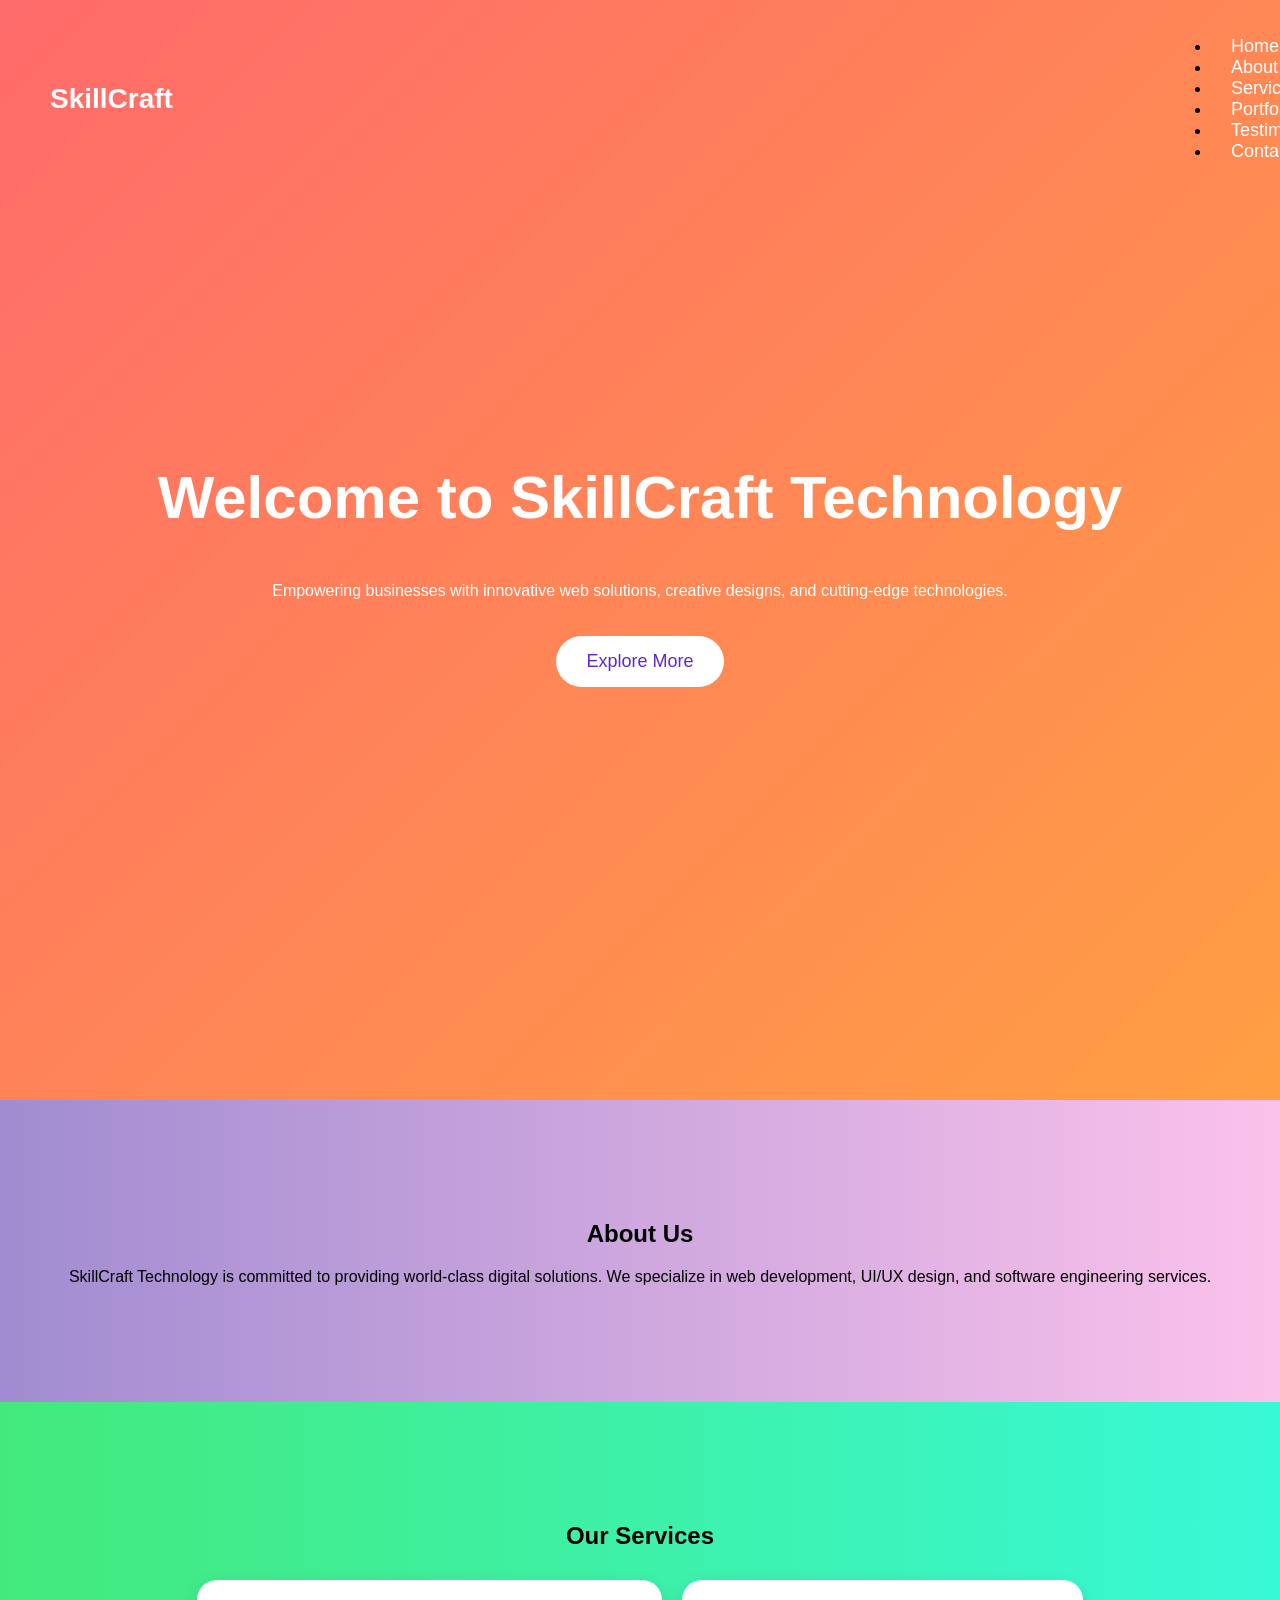
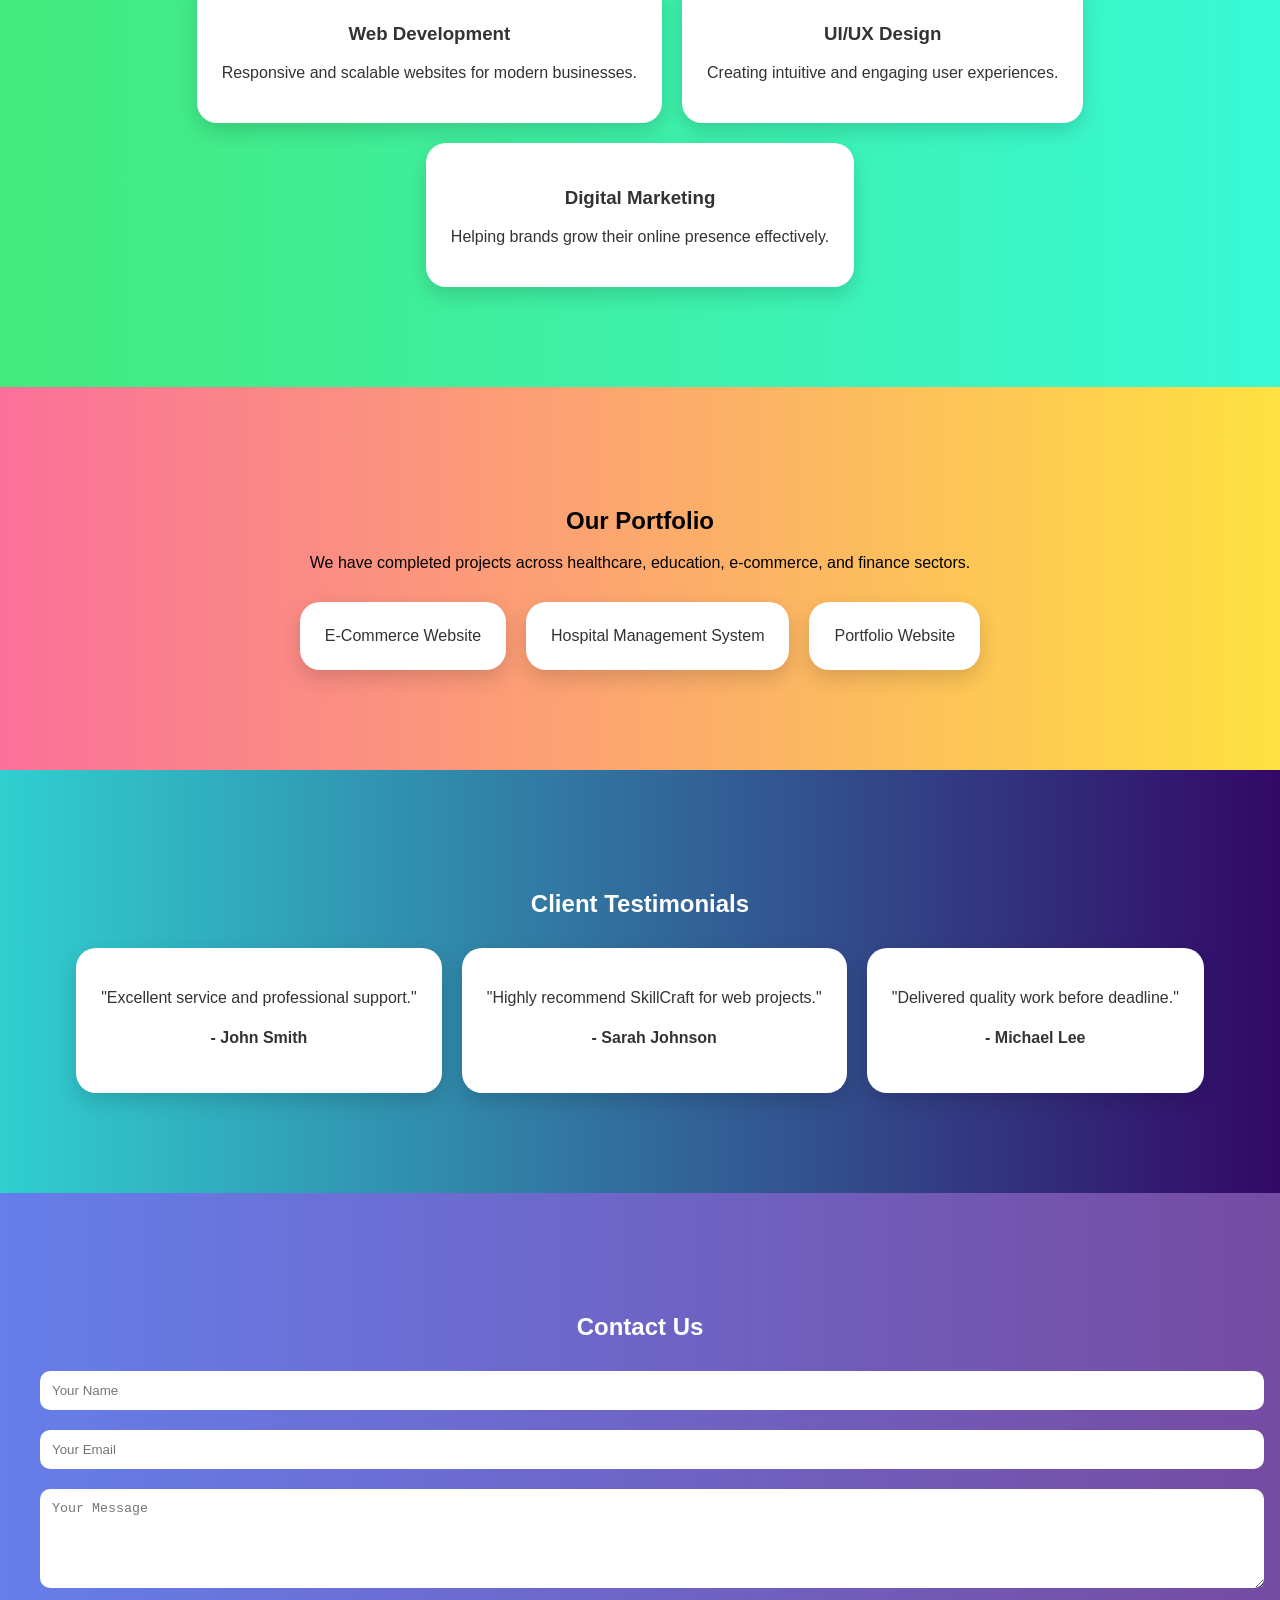
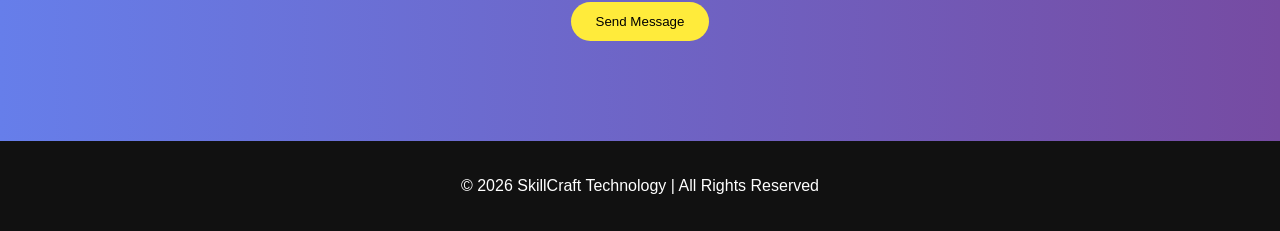
<file: skill_craft_task_01/index.html>
<!DOCTYPE html>
<html lang="en">
<head>
    <meta charset="UTF-8">
    <meta name="viewport" content="width=device-width, initial-scale=1.0">
    <title>Responsive Landing Page</title>
    <link rel="stylesheet" href="style.css">
</head>
<body>

    <nav id="navbar">
        <div class="logo">SkillCraft</div>

        <ul class="nav-links">
            <li><a href="#home">Home</a></li>
            <li><a href="#about">About</a></li>
            <li><a href="#services">Services</a></li>
            <li><a href="#portfolio">Portfolio</a></li>
            <li><a href="#testimonials">Testimonials</a></li>
            <li><a href="#contact">Contact</a></li>
        </ul>
    </nav>

    <section id="home" class="hero">
        <div class="content">
            <h1>Welcome to SkillCraft Technology</h1>
            <p>
                Empowering businesses with innovative web solutions,
                creative designs, and cutting-edge technologies.
            </p>
            <button>Explore More</button>
        </div>
    </section>

    <section id="about">
        <h2>About Us</h2>
        <p>
            SkillCraft Technology is committed to providing world-class
            digital solutions. We specialize in web development, UI/UX
            design, and software engineering services.
        </p>
    </section>

    <section id="services">
        <h2>Our Services</h2>

        <div class="cards">
            <div class="card">
                <h3>Web Development</h3>
                <p>Responsive and scalable websites for modern businesses.</p>
            </div>

            <div class="card">
                <h3>UI/UX Design</h3>
                <p>Creating intuitive and engaging user experiences.</p>
            </div>

            <div class="card">
                <h3>Digital Marketing</h3>
                <p>Helping brands grow their online presence effectively.</p>
            </div>
        </div>
    </section>

    <section id="portfolio">
        <h2>Our Portfolio</h2>
        <p>
            We have completed projects across healthcare, education,
            e-commerce, and finance sectors.
        </p>

        <div class="cards">
            <div class="card">E-Commerce Website</div>
            <div class="card">Hospital Management System</div>
            <div class="card">Portfolio Website</div>
        </div>
    </section>

    <section id="testimonials">
        <h2>Client Testimonials</h2>

        <div class="cards">
            <div class="card">
                <p>"Excellent service and professional support."</p>
                <h4>- John Smith</h4>
            </div>

            <div class="card">
                <p>"Highly recommend SkillCraft for web projects."</p>
                <h4>- Sarah Johnson</h4>
            </div>

            <div class="card">
                <p>"Delivered quality work before deadline."</p>
                <h4>- Michael Lee</h4>
            </div>
        </div>
    </section>

    <section id="contact">
        <h2>Contact Us</h2>

        <form>
            <input type="text" placeholder="Your Name" required>
            <input type="email" placeholder="Your Email" required>
            <textarea rows="5" placeholder="Your Message"></textarea>
            <button type="submit">Send Message</button>
        </form>
    </section>

    <footer>
        <p>© 2026 SkillCraft Technology | All Rights Reserved</p>
    </footer>

    <script src="script.js"></script>
</body>
</html>
</file>
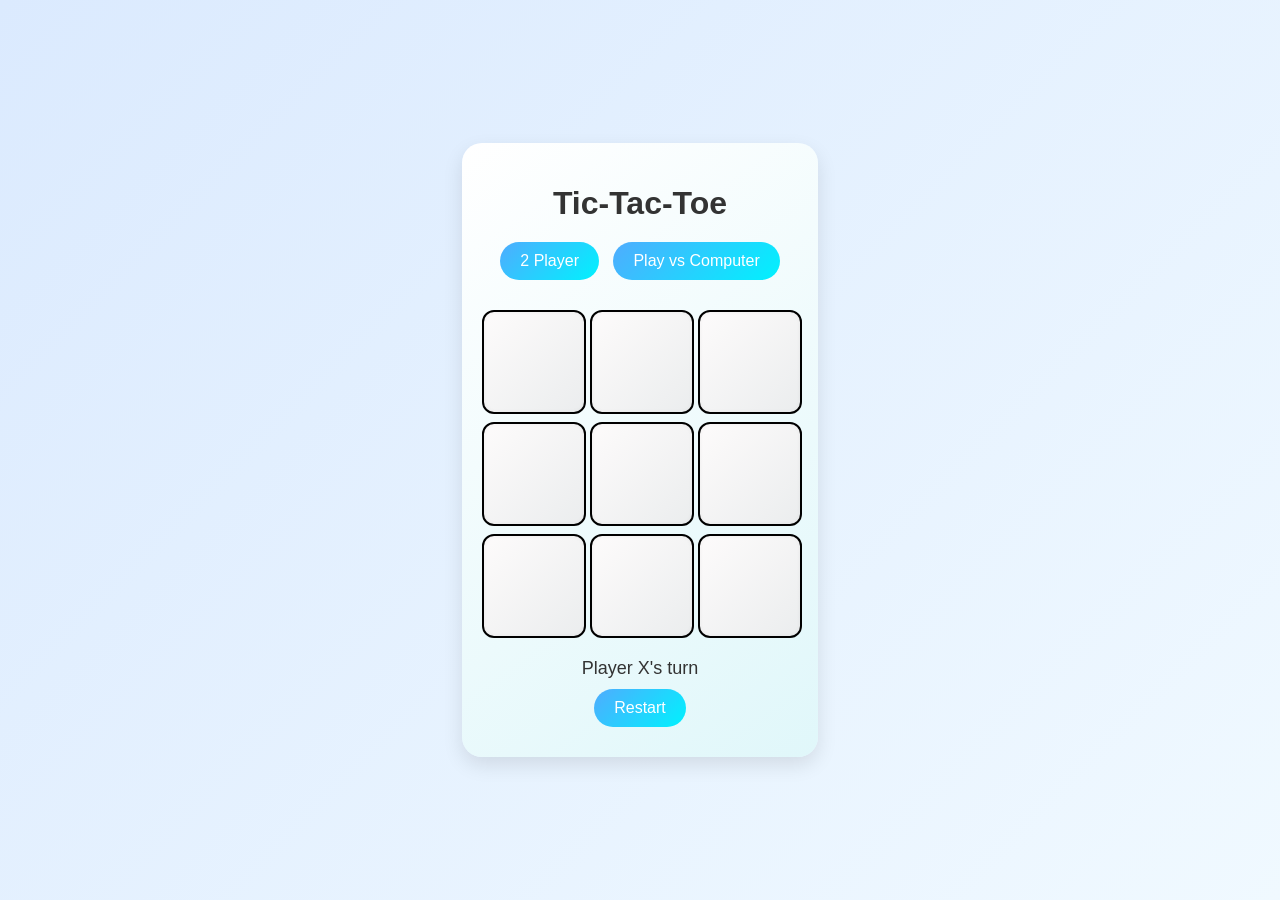
<file: skill_craft_task_03/index.html>
<!DOCTYPE html>
<html lang="en">
<head>

  <meta charset="UTF-8" />
  <meta name="viewport" content="width=device-width, initial-scale=1.0"/>
  <title>Tic-Tac-Toe</title>
  <link rel="stylesheet" href="style.css"/>
</head>
<body>
  <div class="container">
    <h1>Tic-Tac-Toe</h1>
    <div class="mode-select">
      <button onclick="setMode('human')">2 Player</button>
      <button onclick="setMode('computer')">Play vs Computer</button>
    </div>

    <div class="board" id="board"></div>
    <div class="status" id="status"></div>
    <button id="restart" onclick="startGame()">Restart</button>
  </div>

  <script src="script.js"></script>
</body>
</html>
</file>
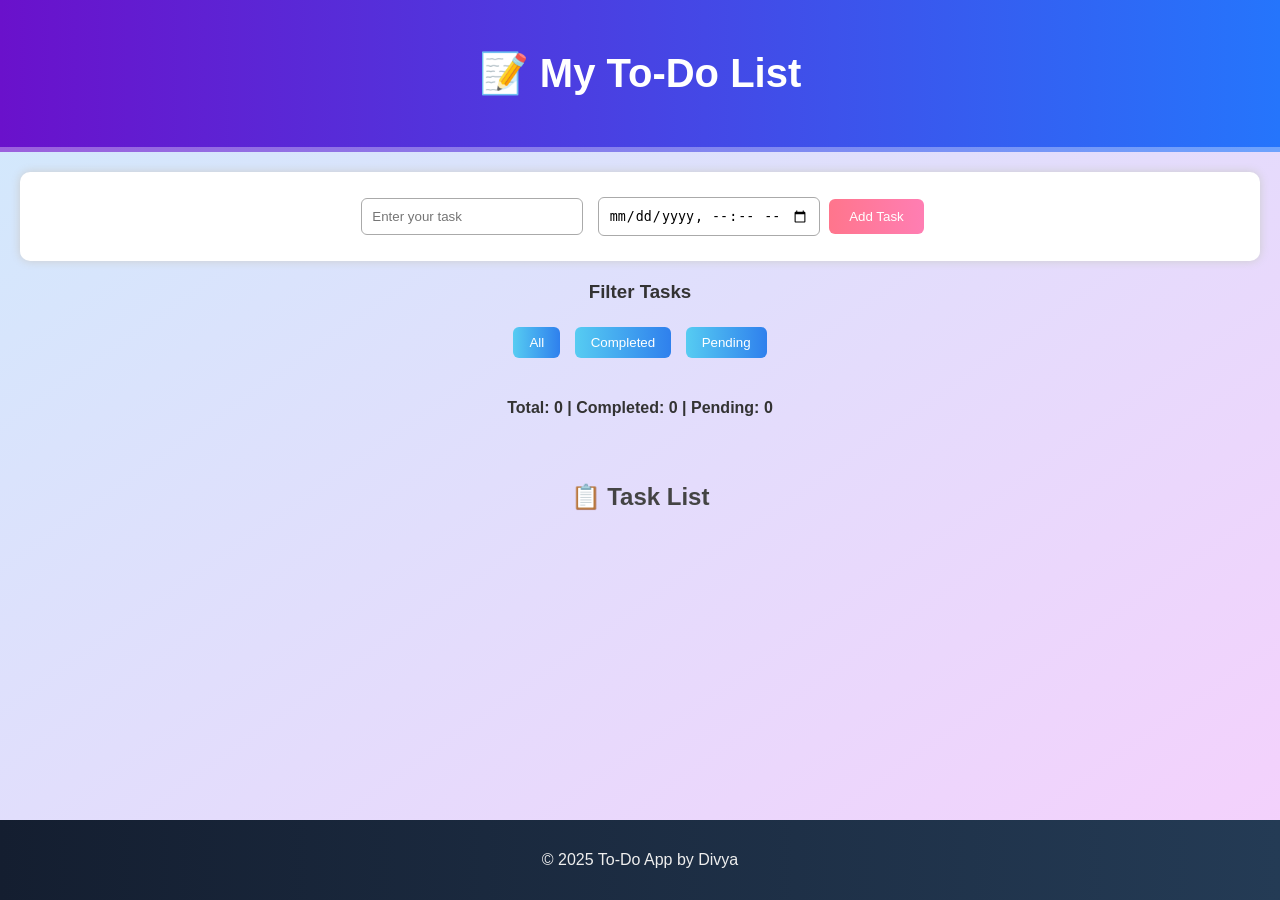
<file: skill_craft_task_04/index.html>
<!DOCTYPE html>
<html lang="en">
<head>
  <meta charset="UTF-8">
  <title>To-Do Web App</title>
  <link rel="stylesheet" href="style.css">
</head>
<body>
  <header>
    <h1>📝 My To-Do List</h1>
    <!-- <p>Stay productive and on track</p> -->
  </header>

  <main>
    <section class="task-form">
      <input type="text" id="taskText" placeholder="Enter your task">
      <input type="datetime-local" id="taskDateTime">
      <button onclick="addTask()">Add Task</button>
    </section>

    <!-- 🔍 Filter Section -->
    <section class="filter-section">
      <h3>Filter Tasks</h3>
      <button onclick="filterTasks('all')">All</button>
      <button onclick="filterTasks('completed')">Completed</button>
      <button onclick="filterTasks('pending')">Pending</button>
    </section>

    <!-- 📊 General Info Section -->
    <section class="info-section">
      <p>Total: <span id="totalCount">0</span> |
         Completed: <span id="completedCount">0</span> |
         Pending: <span id="pendingCount">0</span>
      </p>
    </section>

    <section class="task-section">
      <h2>📋 Task List</h2>
      <ul id="taskList"></ul>
    </section>
  </main>

  <footer>
    <p>&copy; 2025 To-Do App by Divya</p>
  </footer>

  <script src="script.js"></script>
</body>

</html>
</file>
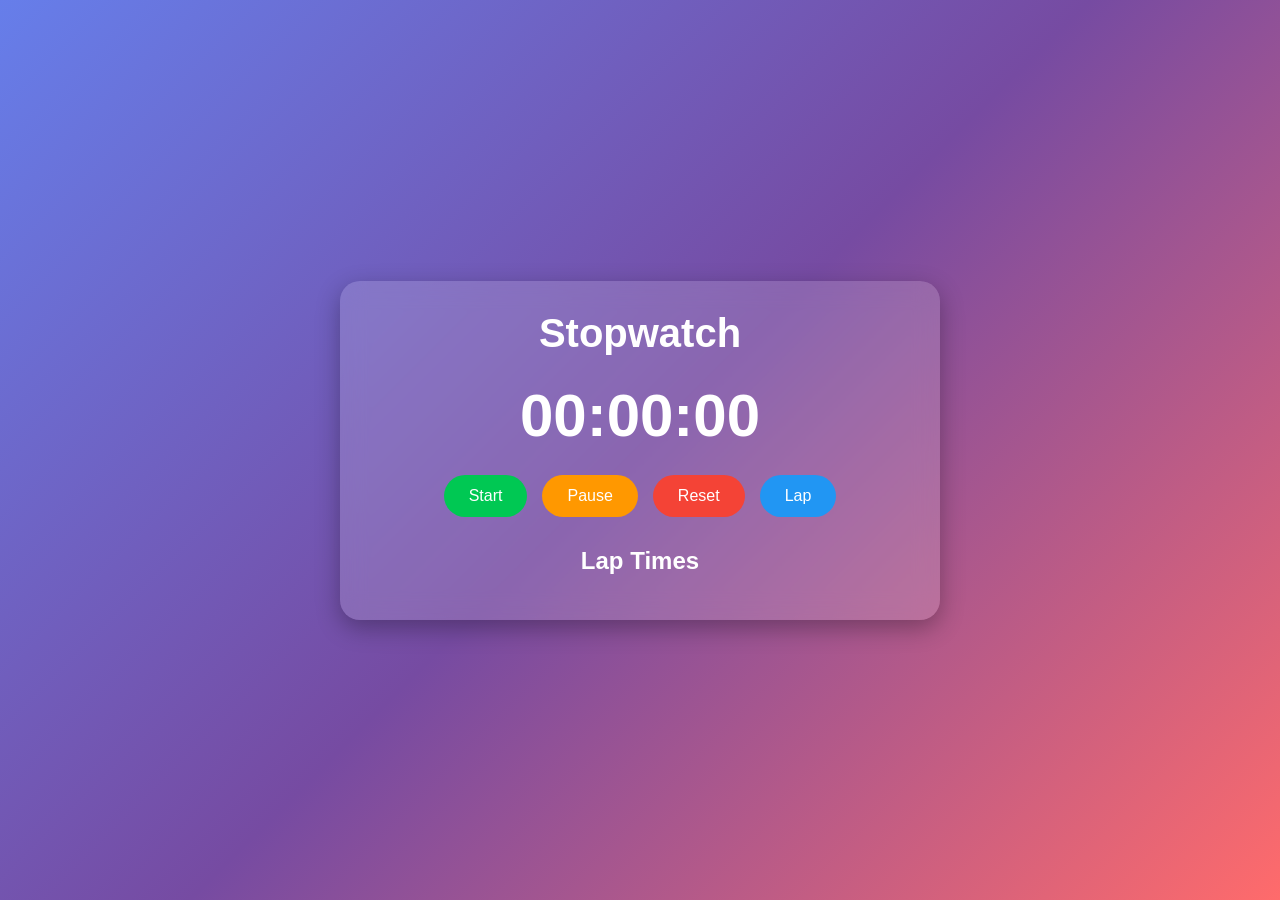
<file: skill_craft_task_02/index .html>
<!DOCTYPE html>
<html lang="en">
<head>
    <meta charset="UTF-8">
    <meta name="viewport" content="width=device-width, initial-scale=1.0">
    <title>Stopwatch App</title>
    <link rel="stylesheet" href="style.css">
</head>
<body>

    <div class="container">
        <h1>Stopwatch</h1>

        <div class="time" id="display">
            00:00:00
        </div>

        <div class="buttons">
            <button id="start">Start</button>
            <button id="pause">Pause</button>
            <button id="reset">Reset</button>
            <button id="lap">Lap</button>
        </div>

        <div class="lap-section">
            <h2>Lap Times</h2>
            <ul id="laps"></ul>
        </div>
    </div>

    <script src="script.js"></script>

</body>
</html>

  <script src="script.js"></script>
</body>

</html>
</file>
<file: skill_craft_task_01/style.css>
body{
    font-family: 'Segoe UI', sans-serif;
    margin:0;
    padding:0;
    scroll-behavior:smooth;
    background:#f4f7ff;
}

/* Navbar */
#navbar{
    position:fixed;
    width:100%;
    top:0;
    padding:20px 50px;
    display:flex;
    justify-content:space-between;
    align-items:center;
    background:transparent;
    transition:0.4s;
    z-index:1000;
}

#navbar.scrolled{
    background:linear-gradient(90deg,#6a11cb,#2575fc);
    box-shadow:0 4px 15px rgba(0,0,0,0.3);
}

.logo{
    color:white;
    font-size:28px;
    font-weight:bold;
}

.nav-links a{
    color:white;
    text-decoration:none;
    margin-left:20px;
    font-size:18px;
    transition:0.3s;
}

.nav-links a:hover{
    color:#ffeb3b;
}

/* Hero Section */
.hero{
    height:100vh;
    display:flex;
    justify-content:center;
    align-items:center;
    text-align:center;
    color:white;
    background:linear-gradient(
        135deg,
        #ff6b6b,
        #ff9f43,
        #feca57,
        #48dbfb,
        #5f27cd
    );
    background-size:400% 400%;
    animation:gradient 10s ease infinite;
}

@keyframes gradient{
    0%{background-position:0% 50%;}
    50%{background-position:100% 50%;}
    100%{background-position:0% 50%;}
}

.hero h1{
    font-size:60px;
}

.hero button{
    background:#fff;
    color:#5f27cd;
    border:none;
    padding:15px 30px;
    border-radius:30px;
    cursor:pointer;
    font-size:18px;
    margin-top:20px;
}

/* Sections */
#about{
    background:linear-gradient(to right,#a18cd1,#fbc2eb);
}

#services{
    background:linear-gradient(to right,#43e97b,#38f9d7);
}

#portfolio{
    background:linear-gradient(to right,#fa709a,#fee140);
}

#testimonials{
    background:linear-gradient(to right,#30cfd0,#330867);
    color:white;
}

#contact{
    background:linear-gradient(to right,#667eea,#764ba2);
    color:white;
}

section{
    padding:100px 40px;
    text-align:center;
}

/* Cards */
.card{
    background:white;
    color:#333;
    padding:25px;
    border-radius:20px;
    box-shadow:0 8px 20px rgba(0,0,0,0.15);
    transition:0.3s;
}

.card:hover{
    transform:translateY(-10px);
}

.cards{
    display:flex;
    justify-content:center;
    flex-wrap:wrap;
    gap:20px;
    margin-top:30px;
}

/* Contact Form */
input,
textarea{
    width:100%;
    padding:12px;
    margin:10px 0;
    border:none;
    border-radius:10px;
}

form button{
    background:#ffeb3b;
    color:black;
    border:none;
    padding:12px 25px;
    border-radius:25px;
    cursor:pointer;
}

/* Footer */
footer{
    background:#111;
    color:white;
    text-align:center;
    padding:20px;
}
</file>
<file: skill_craft_task_03/style.css>
body {
  font-family: 'Segoe UI', sans-serif;
  background: linear-gradient(135deg, #dbeafe, #f0f9ff);
  display: flex;
  justify-content: center;
  align-items: center;
  height: 100vh;
  margin: 0;
}



.container {
  text-align: center;
  padding: 20px;
  border-radius: 20px;
  background: linear-gradient(145deg, #ffffff, #e0f7fa);
  box-shadow: 0 8px 20px rgba(0, 0, 0, 0.1);
}

h1 {
  color: #333;
  margin-bottom: 10px;
}

.mode-select button,
#restart {
  margin: 10px 5px;
  padding: 10px 20px;
  font-size: 16px;
  border: none;
  border-radius: 30px;
  background: linear-gradient(135deg, #4facfe, #00f2fe);
  color: white;
  cursor: pointer;
  transition: transform 0.2s ease, box-shadow 0.2s ease;
}

.mode-select button:hover,
#restart:hover {
  transform: scale(1.05);
  box-shadow: 0 4px 12px rgba(0, 0, 0, 0.2);
}

.board {
  display: grid;
  grid-template-columns: repeat(3, 100px);
  gap: 8px;
  margin: 20px auto;
}

.cell {
  width: 100px;
  height: 100px;
  border: 2px solid black; /* <-- Black outline */
  border-radius: 12px;
  font-size: 2.5rem;
  display: flex;
  justify-content: center;
  align-items: center;
  background: linear-gradient(135deg, #fdfbfb, #ebedee);
  box-shadow: inset 0 0 4px rgba(0, 0, 0, 0.05);
  cursor: pointer;
  transition: background 0.3s ease, transform 0.2s ease;
}


.cell:hover {
  background: linear-gradient(135deg, #a1c4fd, #c2e9fb);
  transform: scale(1.05);
}

.cell.winner {
  background: linear-gradient(135deg, #9be15d, #00e3ae);
  color: #fff;
  font-weight: bold;
}

.status {
  margin-top: 10px;
  font-size: 18px;
  color: #333;
}
</file>
<file: skill_craft_task_04/style.css>
/* General Styles */

/* Make the page take full height and push footer to bottom */
html, body {
  height: 100%;
  margin: 0;
  display: flex;
  flex-direction: column;
}
/* Optional: wrap all content (except footer) in a main container */
main {
  flex: 1;
}


/* Filter Section */
.filter-section {
  text-align: center;
  margin: 10px auto;
}

.filter-section button {
  padding: 8px 16px;
  margin: 5px;
  background: linear-gradient(to right, #56ccf2, #2f80ed);
  color: white;
  border: none;
  border-radius: 6px;
  cursor: pointer;
  transition: 0.3s;
}

.filter-section button:hover {
  background: linear-gradient(to right, #2f80ed, #56ccf2);
  transform: scale(1.05);
}

/* Info Section */
.info-section {
  text-align: center;
  font-weight: bold;
  padding: 10px;
  color: #333;
}


body {
  font-family: 'Segoe UI', sans-serif;
  margin: 0;
  padding: 0;
  background: linear-gradient(to bottom right, #d0eafc, #f5d0fc);
  color: #333;
}

/* Header */
header {
  text-align: center;
  padding: 50px 20px;
  background: linear-gradient(to right, #6a11cb, #2575fc);
  color: white;
  border-bottom: 5px solid #ffffff55;
}

header h1 {
  margin: 0;
  font-size: 2.5em;
}
header p {
  margin-top: 10px;
  font-size: 1.1em;
}

/* Task Form Section */
.task-form {
  text-align: center;
  padding: 20px;
  background: #fff;
  box-shadow: 0 0 10px #ccc;
  margin: 20px;
  border-radius: 10px;
}
.task-form input {
  padding: 10px;
  margin: 5px;
  width: 200px;
  border: 1px solid #aaa;
  border-radius: 6px;
}

.task-form button {
  padding: 10px 20px;
  background: linear-gradient(to right, #ff758c, #ff7eb3);
  color: white;
  border: none;
  border-radius: 6px;
  cursor: pointer;
  transition: all 0.3s ease;
}

.task-form button:hover {
  background: linear-gradient(to right, #fc6767, #ec008c);
  transform: scale(1.05);
}

/* Task List Section */
.task-section {
  max-width: 600px;
  margin: auto;
  padding: 20px;
}

.task-section h2 {
  text-align: center;
  color: #444;
}

#taskList {
  list-style: none;
  padding: 0;
}

.task-item {
  display: flex;
  justify-content: space-between;
  align-items: center;
  background: linear-gradient(to right, #3d0ae3, #465efb);
  padding: 12px 15px;
  margin-bottom: 10px;
  border-radius: 8px;
  color: white;
  transition: transform 0.2s;
}

.task-item:hover {
  transform: scale(1.02);
}

.task-item.completed span {
  text-decoration: line-through;
  opacity: 0.6;
}

.task-item button {
  margin-left: 6px;
  padding: 6px 8px;
  background: rgba(255, 255, 255, 0.2);
  border: none;
  border-radius: 4px;
  cursor: pointer;
  color: white;
  transition: background 0.3s;
}
.task-item button:hover {
  background: rgba(255, 255, 255, 0.4);
}

/* Footer */
footer {
  text-align: center;
  padding: 15px;
  background: linear-gradient(to right, #141e30, #243b55);
  color: #eee;
  margin-top: 30px;
}
</file>
<file: skill_craft_task_02/style.css>
*{
    margin:0;
    padding:0;
    box-sizing:border-box;
    font-family:'Segoe UI',sans-serif;
}

body{
    min-height:100vh;
    display:flex;
    justify-content:center;
    align-items:center;
    background:linear-gradient(
        135deg,
        #667eea,
        #764ba2,
        #ff6b6b
    );
}

.container{
    width:90%;
    max-width:600px;
    background:rgba(255,255,255,0.15);
    backdrop-filter:blur(12px);
    border-radius:20px;
    padding:30px;
    text-align:center;
    color:white;
    box-shadow:0 8px 25px rgba(0,0,0,0.3);
}

h1{
    margin-bottom:20px;
    font-size:40px;
}

.time{
    font-size:60px;
    font-weight:bold;
    margin:25px 0;
}

.buttons{
    display:flex;
    justify-content:center;
    flex-wrap:wrap;
    gap:15px;
}

button{
    border:none;
    padding:12px 25px;
    border-radius:30px;
    font-size:16px;
    cursor:pointer;
    transition:0.3s;
}

button:hover{
    transform:translateY(-3px);
}

#start{
    background:#00c853;
    color:white;
}

#pause{
    background:#ff9800;
    color:white;
}

#reset{
    background:#f44336;
    color:white;
}

#lap{
    background:#2196f3;
    color:white;
}

.lap-section{
    margin-top:30px;
}

.lap-section h2{
    margin-bottom:15px;
}

#laps{
    list-style:none;
    max-height:250px;
    overflow-y:auto;
}

#laps li{
    background:rgba(255,255,255,0.2);
    margin:8px 0;
    padding:10px;
    border-radius:10px;
}
</file>
